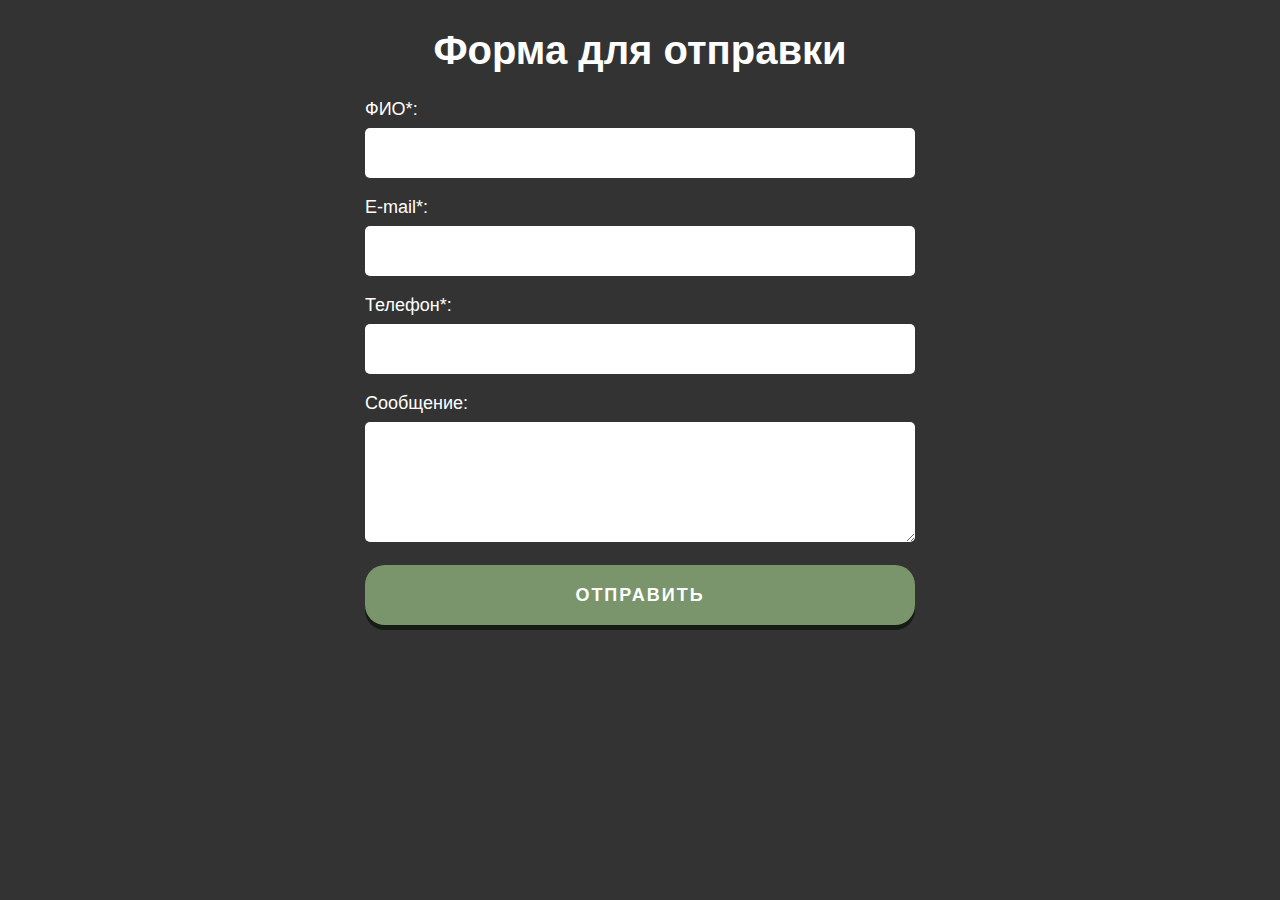
<file: task3/index.html>
<!DOCTYPE html>
<html lang="en">
<head>
    <meta charset="UTF-8">
    <meta name="viewport" content="width=device-width, initial-scale=1.0">
    <link rel="stylesheet" href="css/style.css">
    <title>Форма для отправки сообщения</title>
</head>
<body>
    <div class="wrapper">
        <div class="form">
            <form action="#" id="formSend" class="form__body _hide">
                <h1 class="form__title">Ваша заявка отправлена!</h1>
                <div class="form__item">
                    <label id="name1" class="form__label">Фамилия:</label>
                </div>
                <div class="form__item">
                    <label id="name2" class="form__label">Имя:</label>
                </div>
                <div class="form__item">
                    <label id="name3" class="form__label">Отчество:</label>
                </div>
                <div class="form__item">
                    <label id="mail" class="form__label">E-mail:</label>
                </div>
                <div class="form__item">
                    <label id="phone" class="form__label">Телефон:</label>
                </div>
                <div class="form__item">
                    <label id="msg_label" class="form__label"><b>Сообщение:</b></label>
                    <p id="msg">Должно быть сообщение</p>
                </div>
                <div class="form__item">
                    <label id="wait" class="form__label"><b>Ожидайте:</b></label>
                </div>
                <button type="submit" class="form__button">Ок</button>
            </form>
            <form action="#" id="form" class="form__body">
                <h1 class="form__title">Форма для отправки</h1>
                <div class="form__item">
                    <label for="formName" class="form__label">ФИО*:</label>
                    <input id="formName" type="text" name="name" class="form__input _req _name">
                </div>
                <div class="form__item">
                    <label for="formEmail" class="form__label">E-mail*:</label>
                    <input id="formEmail" type="text" name="email" class="form__input _req _email">
                </div>
                <div class="form__item">
                    <label for="formPhone" class="form__label">Телефон*:</label>
                    <input id="formPhone" type="text" name="phone" class="form__input _req _phone">
                </div>
                <div class="form__item">
                    <label for="formMessage" class="form__label">Сообщение:</label>
                    <textarea id="formMessage" name="message" class="form__input"></textarea>
                </div>
                <div class="form__item">
                    <label id="error_label" class="form__label _hide _error">Ошибка:</label>
                </div>
                <button type="submit" class="form__button">Отправить</button>
            </form>
        </div>
    </div>
    <script src="js/script.js"></script>
</body>
</html>
</file>
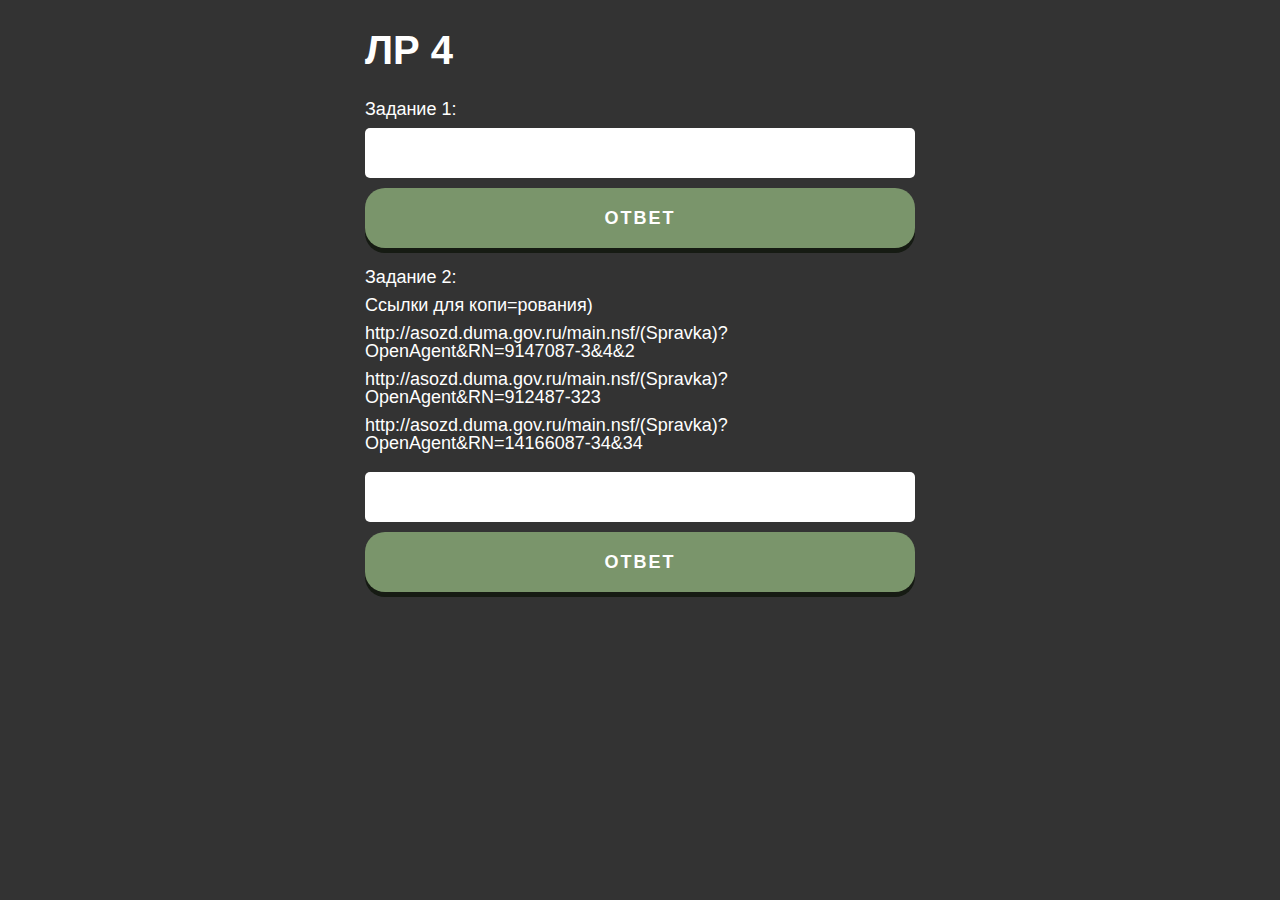
<file: task4/index.html>
<!DOCTYPE html>
<html lang="en">
<head>
    <meta charset="UTF-8">
    <meta name="viewport" content="width=device-width, initial-scale=1.0">
    <link rel="stylesheet" href="css/style.css">
    <title>Тестовая форма</title>
</head>
<body>
    <div class="wrapper">
        <div class="form">
            <form action="#" id="form" class="form__body">
                <h1 class="form__title">ЛР 4</h1>
                <div class="form__item">
                    <label for="inp1" class="form__label">Задание 1:</label>
                    <input id="inp1" type="text" name="input1" class="form__input">
                    <label id="ans1" class="form__label"></label>
                    <button id="btn1" class="form__button">Ответ</button>
                </div>
                
                <div class="form__item">
                    
                    <label for="task2" class="form__label">Задание 2:</label>
                    <div class="form__item">
                        <label class="form__label">Ссылки для копи=рования) </label>
                        <label class="form__label">http://asozd.duma.gov.ru/main.nsf/(Spravka)?OpenAgent&RN=9147087-3&4&2</label> 
                        <label class="form__label">http://asozd.duma.gov.ru/main.nsf/(Spravka)?OpenAgent&RN=912487-323</label> 
                        <label class="form__label">http://asozd.duma.gov.ru/main.nsf/(Spravka)?OpenAgent&RN=14166087-34&34</label> 
                    </div>
                    <input id="task2" type="text"  name="input2" class="form__input">
                    
                    <label id="ans2" class="form__label"></label>
                    <button id="btn2" class="form__button">Ответ</button>
                </div>
                
                
            </form>
        </div>
    </div>
    <script src="js/script.js"></script>
</body>
</html>
</file>
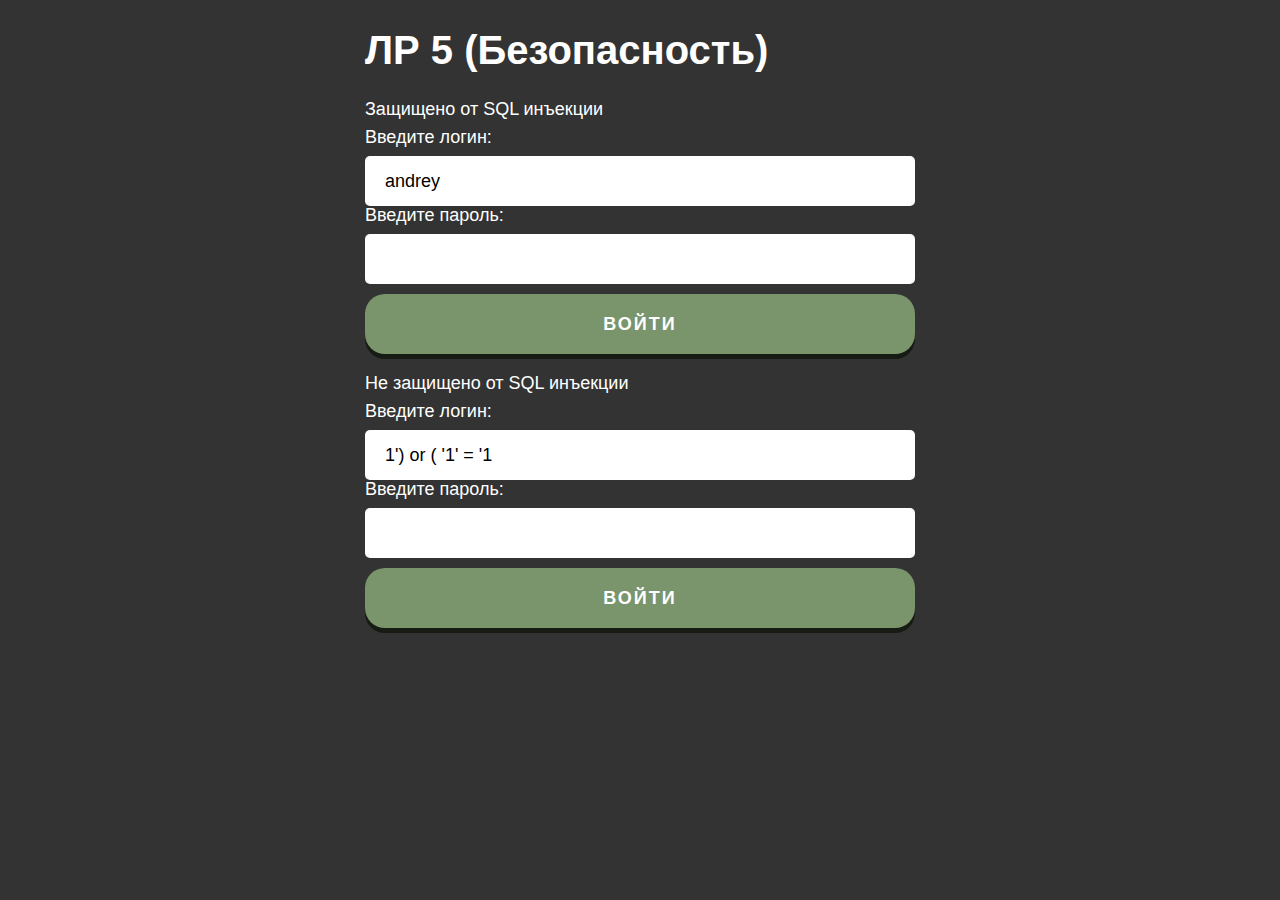
<file: task5/index.html>
<!DOCTYPE html>
<html lang="en">
<head>
    <meta charset="UTF-8">
    <meta name="viewport" content="width=device-width, initial-scale=1.0">
    <link rel="stylesheet" href="css/style.css">
    <title>Тестовая форма</title>
</head>
<body>
    <div class="wrapper">
        <div class="form">
            <form action="#" id="form1" class="form__body">
                <h1 class="form__title">ЛР 5 (Безопасность)</h1>
                <div class="form__item">
                    <label class="form__label">Защищено от SQL инъекции</label>
                    <label for="log1" class="form__label">Введите логин:</label>
                    <input id="log1" type="text" name="login" value="andrey" class="form__input">
                    <label for="pass1" class="form__label">Введите пароль:</label>
                    <input id="pass1" type="text" name="password" class="form__input">
                    <label id="ans1" class="form__label"></label>
                    <button id="btn1" class="form__button">Войти</button>
                </div>
        </form>
        <form action="#" id="form2" class="form__body">   
                <div class="form__item">
                    <label class="form__label">Не защищено от SQL инъекции</label>
                    <label for="log2" class="form__label">Введите логин:</label>
                    <input id="log2" type="text" name="login" value="1') or ( '1' = '1" class="form__input">
                    <label for="pass2" class="form__label">Введите пароль:</label>
                    <input id="pass2" type="text" name="password" class="form__input">
                    <label id="ans2" class="form__label"></label>
                    <button id="btn2" class="form__button">Войти</button>
                </div>
                
                
            </form>
        </div>
    </div>
    <script src="js/script.js"></script>
</body>
</html>
</file>
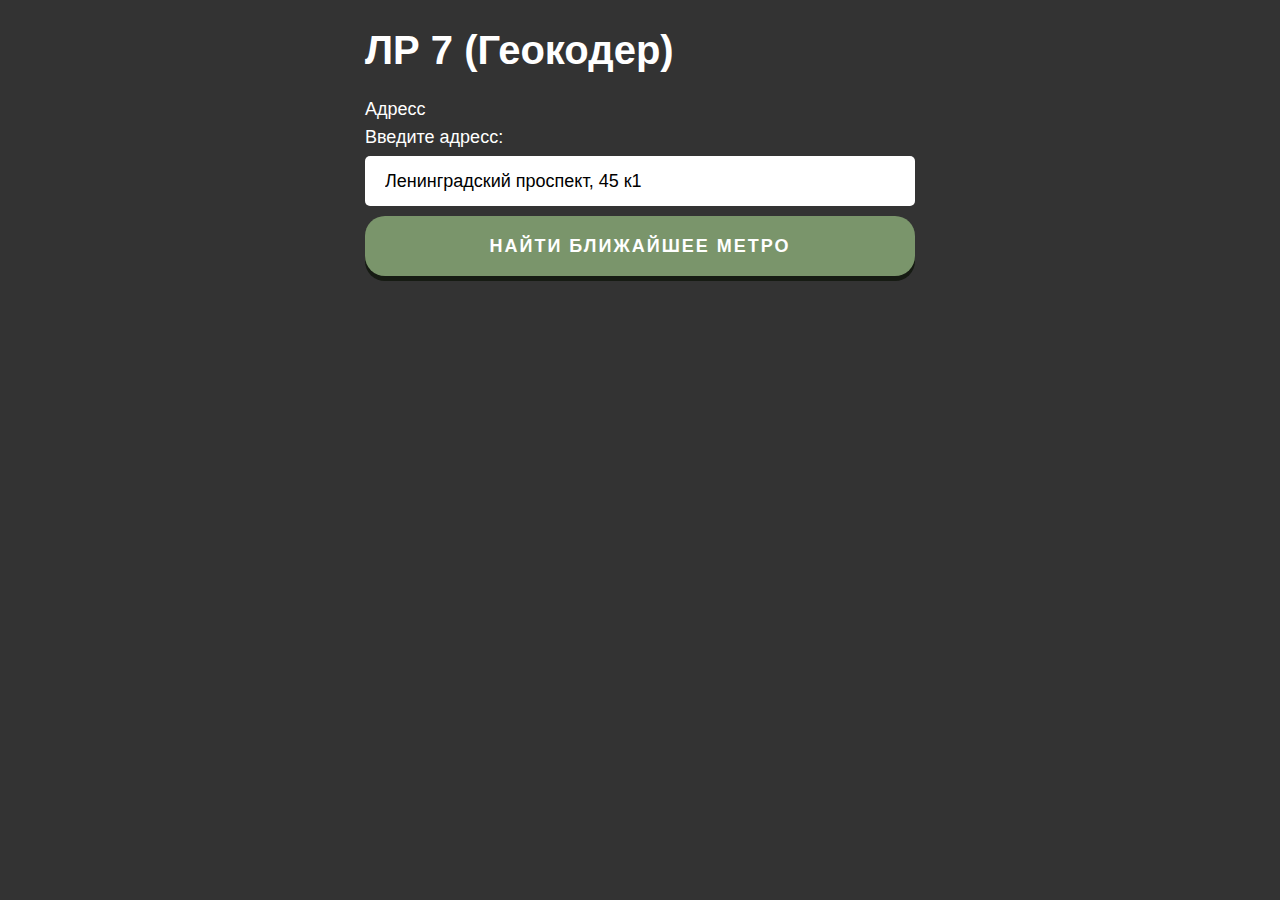
<file: task7/index.html>
<!DOCTYPE html>
<html lang="en">
<head>
    <meta charset="UTF-8">
    <meta name="viewport" content="width=device-width, initial-scale=1.0">
    <link rel="stylesheet" href="css/style.css">
    <title>Тестовая форма</title>
</head>
<body>
    <div class="wrapper">
        <div class="form">
            <form action="#" id="form1" class="form__body">
                <h1 class="form__title">ЛР 7 (Геокодер)</h1>
                <div class="form__item">
                    <label class="form__label">Адресс</label>
                    <label for="adr" class="form__label">Введите адресс:</label>
                    <input id="adr" type="text" name="address" value="Ленинградский проспект, 45 к1" class="form__input">
                    <label id="ans1" class="form__label"></label>
                    <button id="btn1" class="form__button">Найти ближайшее метро</button>
                </div>
        </form>
        </div>
    </div>
    <script src="js/script.js"></script>
</body>
</html>
</file>
<file: task3/css/style.css>
*,
*::before,
*::after{
    padding: 0;
    margin: 0;
    border: 0;
    box-sizing: border-box;
}
a {
    text-decoration: none;
}
ul,
ol,
li {
    list-style: none;
}
img {
    vertical-align: top;
}
h1,
h2,
h3,
h4,
h5,
h6 {
    font-weight: inherit;
    font-size: inherit;
}
html,
body {
    height: 100%;
    line-height: 1;
    background-color: #333;
    font-family:  Arial, "Helvetica Neue", Helvetica, sans-serif;
}
/*-------------------------------------------------------------*/

.form{
    max-width: 550px;
    margin: 0 auto;
    color: #fff;
    padding: 30px 0;
}
.form *{
    outline: none;
}

.form__title{
    font-size: 40px;
    font-weight: 700;
    margin: 0 0 30px 0;
    text-align: center;
}
.form__body{
    display: block;
    position: relative;
}
.form__body::after{
    content: "";
    position: absolute;
    top:0;
    left: 0;
    width: 100%;
    height: 100%;
    background: rgba(51,51,51,0.9) url("../img/load.gif") center / 50px no-repeat;
    opacity: 0;
    visibility: hidden;
    transition: all 0.5s ease 0s;
}
.form__body._hide{
    display: none;
    transition: all 0.5s ease 0s;
}
.form__body._sending::after{
    opacity: 1;
    visibility: visible;
}
/*_sending*/
.form__input{
    height: 50px;
    padding: 0 20px;
    border-radius: 5px;
    width: 100%;
    font-size: 18px;
    transition: all 0.5s ease 0s;
}
.form__input:focus{
     box-shadow: 0 0 15px #7a956b;
}
.form__input._error{
    box-shadow: 0 0 15px red;
}
textarea.form__input{
    min-height: 120px;
    resize: vertical;
    padding: 20px;
}
.form__item{
    margin: 0 0 20px 0;
}
.form__label{
    font-size: 18px;
    display: block;
    margin:0 0 10px 0;
}
.form__label._hide{
    display: none;
}
.form__label._error{
    color: red;
    text-align: center;
}
.form__button{
    width: 100%;
    min-height: 60px;
    display: block;
    background-color: #7a956b;
    color: #ffffff;
    font-size: 18px;
    font-weight: 700;
    text-transform: uppercase;
    letter-spacing: 2px;
    cursor: pointer;
    border-radius: 20px;
    box-shadow: 0 5px 0 #161b13;
    transition: background-color 0.5s ease 0s;
    position: relative;
    text-align: center;
    top: 0;
}
.form__button:hover{
    background-color: #4f6146;
}
.form__button:active{
    top: 3px;
    box-shadow: 0 2px 0 #161b13;
}
</file>
<file: task4/css/style.css>
*,
*::before,
*::after{
    padding: 0;
    margin: 0;
    border: 0;
    box-sizing: border-box;
}
a {
    text-decoration: none;
}
ul,
ol,
li {
    list-style: none;
}
img {
    vertical-align: top;
}
h1,
h2,
h3,
h4,
h5,
h6 {
    font-weight: inherit;
    font-size: inherit;
}
html,
body {
    height: 100%;
    line-height: 1;
    background-color: #333;
    font-family:  Arial, "Helvetica Neue", Helvetica, sans-serif;
}
/*-------------------------------------------------------------*/

.form{
    max-width: 550px;
    margin: 0 auto;
    color: #fff;
    padding: 30px 0;
}
.form *{
    outline: none;
}

.form__title{
    font-size: 40px;
    font-weight: 700;
    margin: 0 0 30px 0;
}
.form__body{
    position: relative;
}
.form__body::after{
    content: "";
    position: absolute;
    top:0;
    left: 0;
    width: 100%;
    height: 100%;
    background: rgba(51,51,51,0.9) url("../img/load.gif") center / 50px no-repeat;
    opacity: 0;
    visibility: hidden;
    transition: all 0.5s ease 0s;
}
.form__body._sending::after{
    opacity: 1;
    visibility: visible;
}
/*_sending*/
.form__input{
    height: 50px;
    padding: 0 20px;
    border-radius: 5px;
    width: 100%;
    font-size: 18px;
    transition: all 0.5s ease 0s;
}
.form__input:focus{
     box-shadow: 0 0 15px #7a956b;
}
.form__input._error{
    box-shadow: 0 0 15px red;
}
textarea.form__input{
    min-height: 120px;
    resize: vertical;
    padding: 20px;
}
.form__item{
    margin: 0 0 20px 0;
}
.form__label{
    font-size: 18px;
    display: block;
    margin:0 0 10px 0;
}
.form__button{
    width: 100%;
    min-height: 60px;
    display: block;
    background-color: #7a956b;
    color: #ffffff;
    font-size: 18px;
    font-weight: 700;
    text-transform: uppercase;
    letter-spacing: 2px;
    cursor: pointer;
    border-radius: 20px;
    box-shadow: 0 5px 0 #161b13;
    transition: background-color 0.5s ease 0s;
    position: relative;
    text-align: center;
    top: 0;
}
.form__button:hover{
    background-color: #4f6146;
}
.form__button:active{
    top: 3px;
    box-shadow: 0 2px 0 #161b13;
}
</file>
<file: task5/css/style.css>
*,
*::before,
*::after{
    padding: 0;
    margin: 0;
    border: 0;
    box-sizing: border-box;
}
a {
    text-decoration: none;
}
ul,
ol,
li {
    list-style: none;
}
img {
    vertical-align: top;
}
h1,
h2,
h3,
h4,
h5,
h6 {
    font-weight: inherit;
    font-size: inherit;
}
html,
body {
    height: 100%;
    line-height: 1;
    background-color: #333;
    font-family:  Arial, "Helvetica Neue", Helvetica, sans-serif;
}
/*-------------------------------------------------------------*/

.form{
    max-width: 550px;
    margin: 0 auto;
    color: #fff;
    padding: 30px 0;
}
.form *{
    outline: none;
}

.form__title{
    font-size: 40px;
    font-weight: 700;
    margin: 0 0 30px 0;
}
.form__body{
    position: relative;
}
.form__body::after{
    content: "";
    position: absolute;
    top:0;
    left: 0;
    width: 100%;
    height: 100%;
    background: rgba(51,51,51,0.9) url("../img/load.gif") center / 50px no-repeat;
    opacity: 0;
    visibility: hidden;
    transition: all 0.5s ease 0s;
}
.form__body._sending::after{
    opacity: 1;
    visibility: visible;
}
/*_sending*/
.form__input{
    height: 50px;
    padding: 0 20px;
    border-radius: 5px;
    width: 100%;
    font-size: 18px;
    transition: all 0.5s ease 0s;
}
.form__input:focus{
     box-shadow: 0 0 15px #7a956b;
}
.form__input._error{
    box-shadow: 0 0 15px red;
}
textarea.form__input{
    min-height: 120px;
    resize: vertical;
    padding: 20px;
}
.form__item{
    margin: 0 0 20px 0;
}
.form__label{
    font-size: 18px;
    display: block;
    margin:0 0 10px 0;
}
.form__button{
    width: 100%;
    min-height: 60px;
    display: block;
    background-color: #7a956b;
    color: #ffffff;
    font-size: 18px;
    font-weight: 700;
    text-transform: uppercase;
    letter-spacing: 2px;
    cursor: pointer;
    border-radius: 20px;
    box-shadow: 0 5px 0 #161b13;
    transition: background-color 0.5s ease 0s;
    position: relative;
    text-align: center;
    top: 0;
}
.form__button:hover{
    background-color: #4f6146;
}
.form__button:active{
    top: 3px;
    box-shadow: 0 2px 0 #161b13;
}
</file>
<file: task7/css/style.css>
*,
*::before,
*::after{
    padding: 0;
    margin: 0;
    border: 0;
    box-sizing: border-box;
}
a {
    text-decoration: none;
}
ul,
ol,
li {
    list-style: none;
}
img {
    vertical-align: top;
}
h1,
h2,
h3,
h4,
h5,
h6 {
    font-weight: inherit;
    font-size: inherit;
}
html,
body {
    height: 100%;
    line-height: 1;
    background-color: #333;
    font-family:  Arial, "Helvetica Neue", Helvetica, sans-serif;
}
/*-------------------------------------------------------------*/

.form{
    max-width: 550px;
    margin: 0 auto;
    color: #fff;
    padding: 30px 0;
}
.form *{
    outline: none;
}

.form__title{
    font-size: 40px;
    font-weight: 700;
    margin: 0 0 30px 0;
}
.form__body{
    position: relative;
}
.form__body::after{
    content: "";
    position: absolute;
    top:0;
    left: 0;
    width: 100%;
    height: 100%;
    background: rgba(51,51,51,0.9) url("../img/load.gif") center / 50px no-repeat;
    opacity: 0;
    visibility: hidden;
    transition: all 0.5s ease 0s;
}
.form__body._sending::after{
    opacity: 1;
    visibility: visible;
}
/*_sending*/
.form__input{
    height: 50px;
    padding: 0 20px;
    border-radius: 5px;
    width: 100%;
    font-size: 18px;
    transition: all 0.5s ease 0s;
}
.form__input:focus{
     box-shadow: 0 0 15px #7a956b;
}
.form__input._error{
    box-shadow: 0 0 15px red;
}
textarea.form__input{
    min-height: 120px;
    resize: vertical;
    padding: 20px;
}
.form__item{
    margin: 0 0 20px 0;
}
.form__label{
    font-size: 18px;
    display: block;
    margin:0 0 10px 0;
}
.form__button{
    width: 100%;
    min-height: 60px;
    display: block;
    background-color: #7a956b;
    color: #ffffff;
    font-size: 18px;
    font-weight: 700;
    text-transform: uppercase;
    letter-spacing: 2px;
    cursor: pointer;
    border-radius: 20px;
    box-shadow: 0 5px 0 #161b13;
    transition: background-color 0.5s ease 0s;
    position: relative;
    text-align: center;
    top: 0;
}
.form__button:hover{
    background-color: #4f6146;
}
.form__button:active{
    top: 3px;
    box-shadow: 0 2px 0 #161b13;
}
</file>
